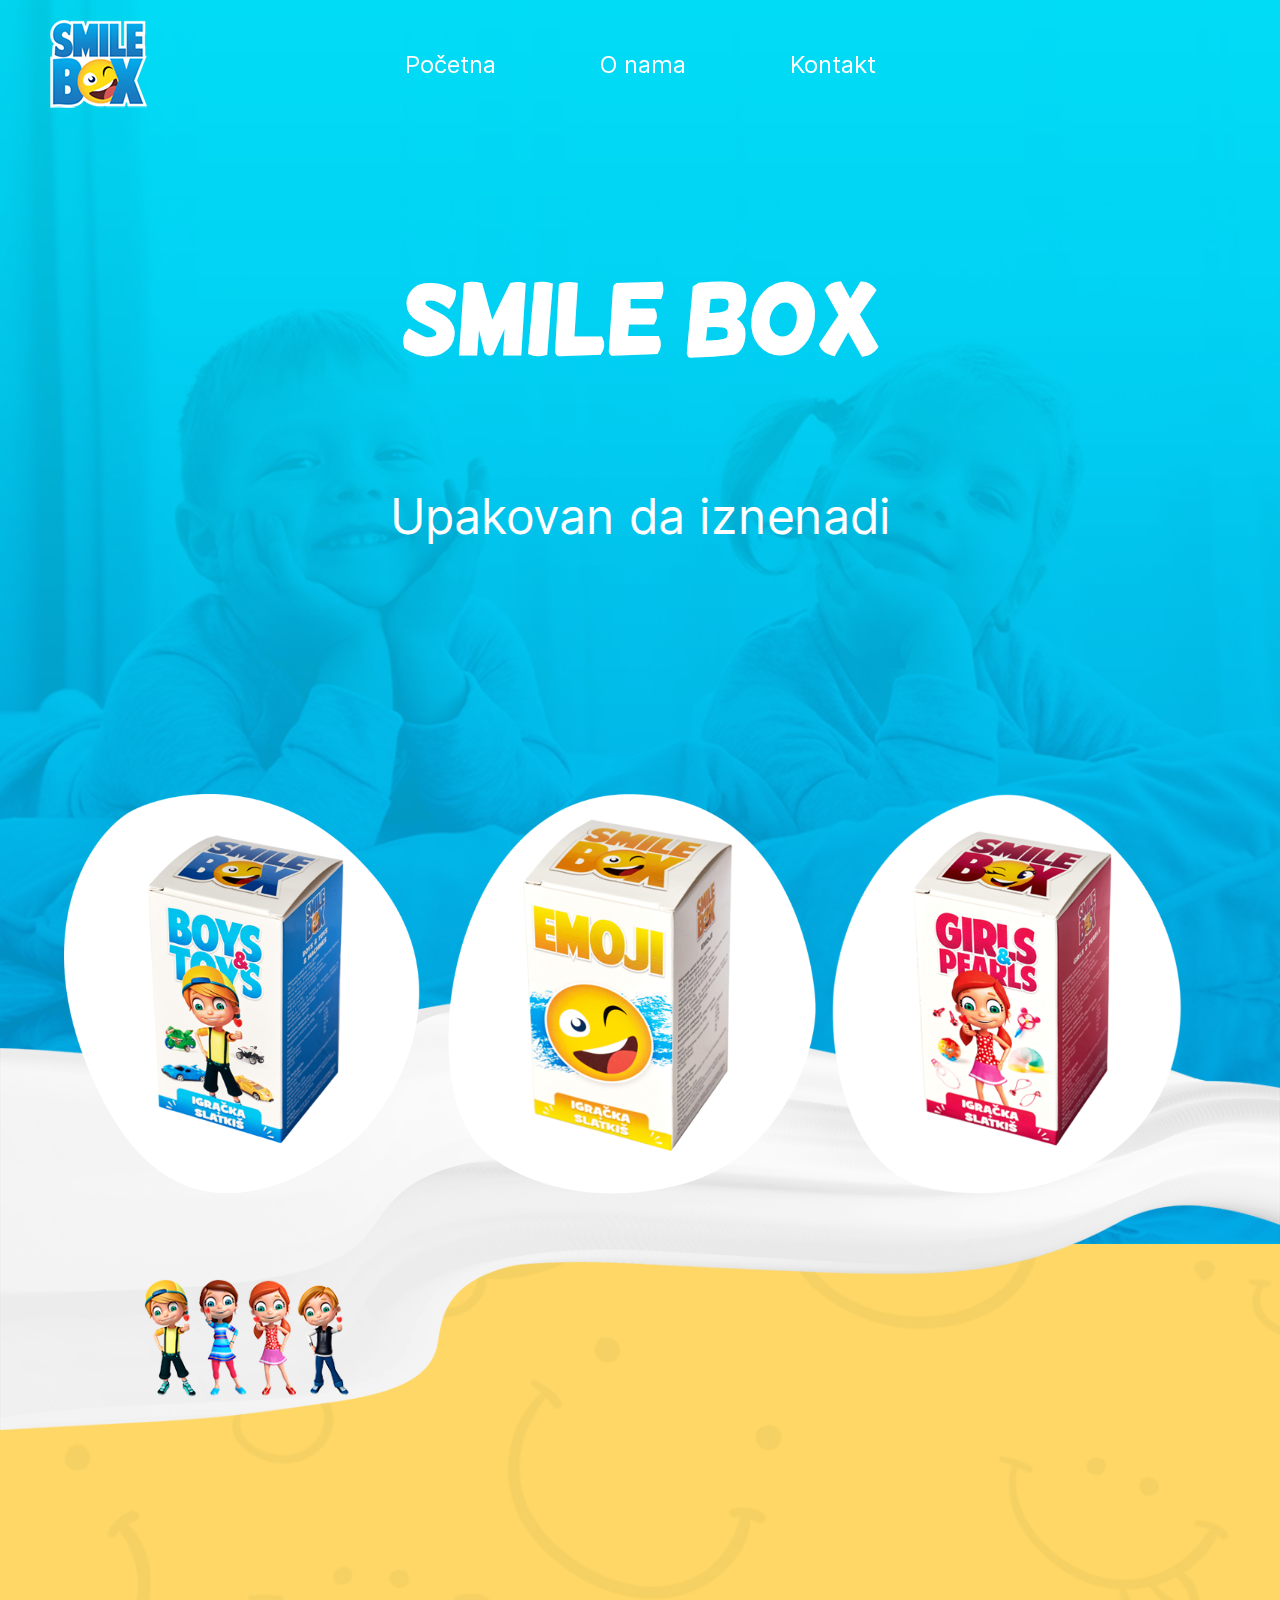
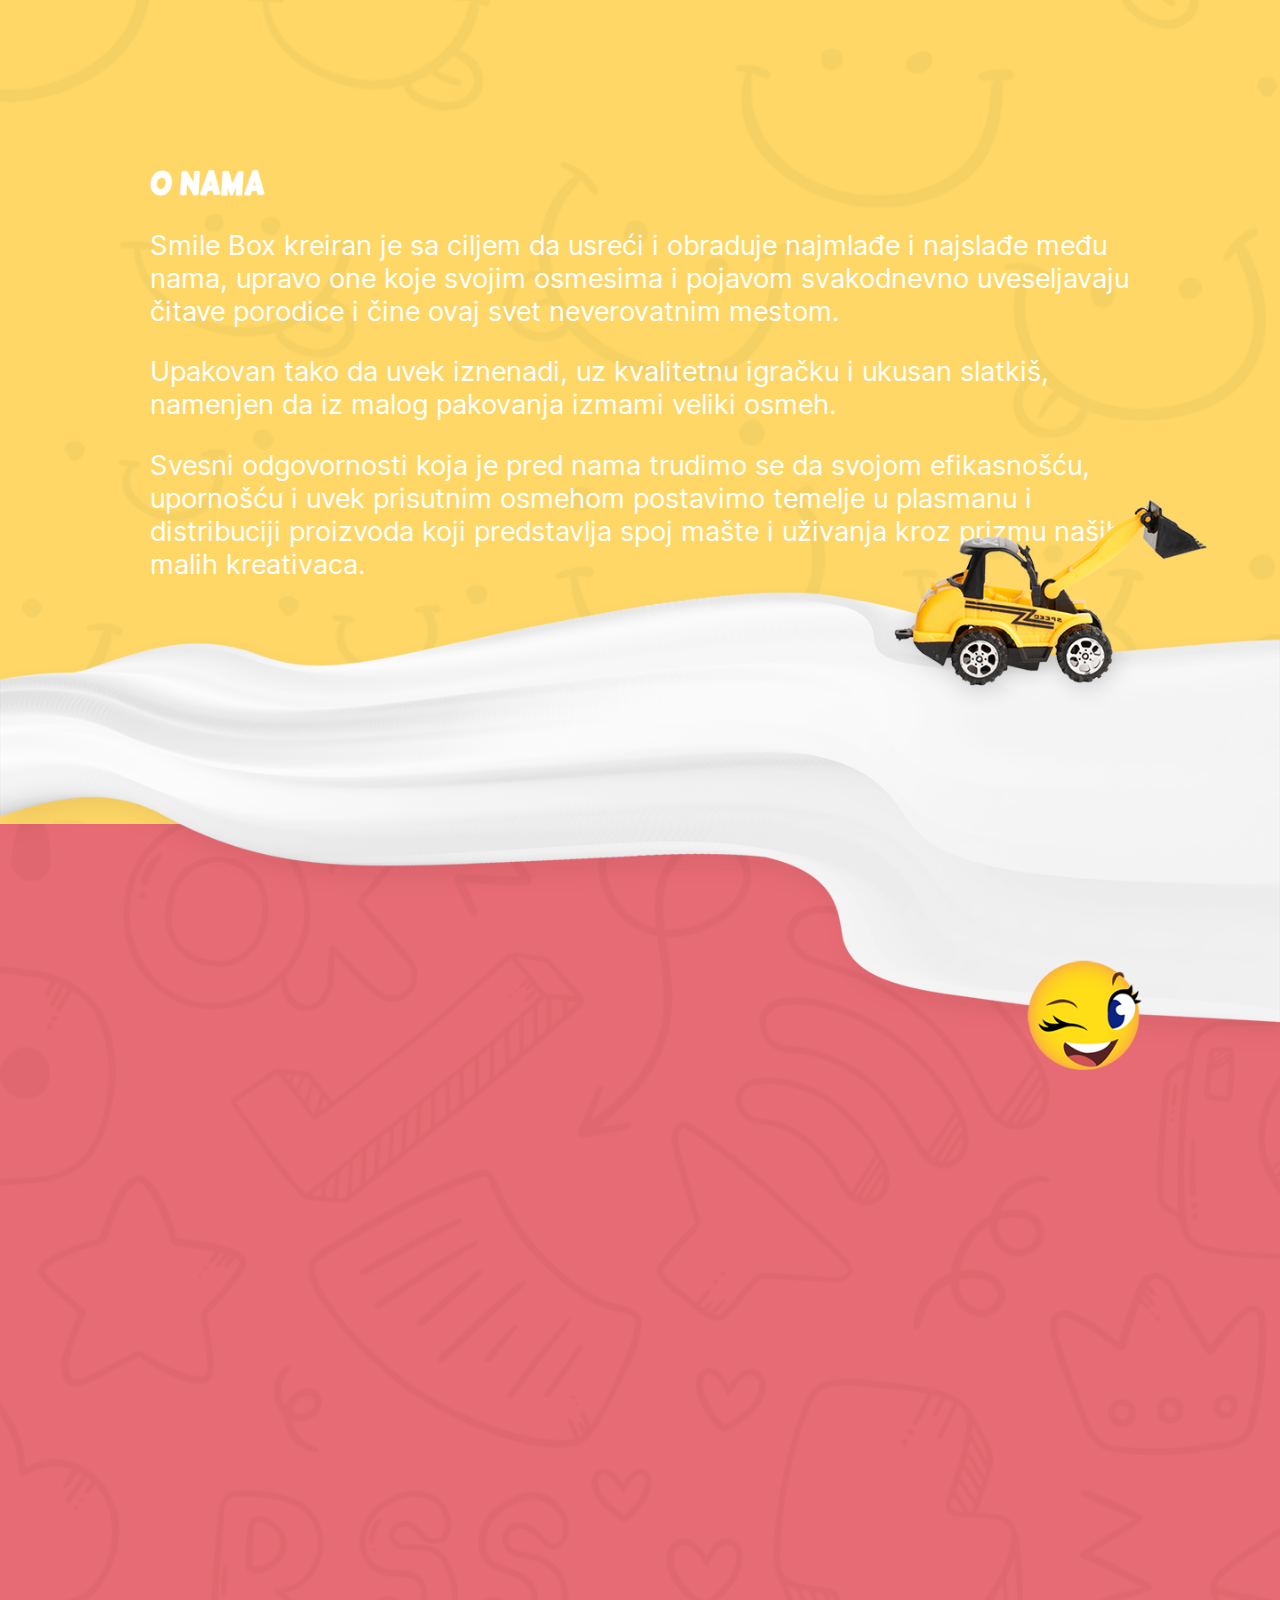
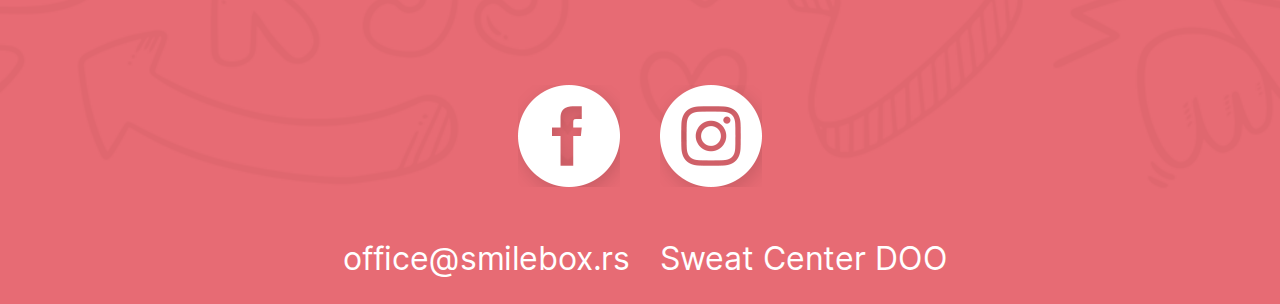
<file: index.html>
<!DOCTYPE html>
<html lang="en" dir="ltr">
  <head>
    <meta charset="utf-8">
    <title>Smile Box</title>
    <link rel="stylesheet" href="css/main.css">
    <link rel="stylesheet" href="css/small-desktop-main.css">
    <link rel="stylesheet" href="css/tablet-main.css">
    <link rel="stylesheet" href="css/phone-main.css">
    <script src="https://ajax.googleapis.com/ajax/libs/jquery/3.4.1/jquery.min.js"></script>
    <link rel="stylesheet" href="https://cdnjs.cloudflare.com/ajax/libs/font-awesome/4.7.0/css/font-awesome.min.css">

  </head>
  <body>


    <nav id="navigation">

      <a href="javascript:void(0)" onclick="toggleMenu();">
        <div id="toggle-nav" class="hamburger" onclick="myFunction(this);">
          <div class="bar1"></div>
          <div class="bar2"></div>
          <div class="bar3"></div>
        </div>
      </a>

      <div id="main-nav" class="secondary-font">
        <ul id="menu">

          <a href="http://www.smilebox.rs/index.html"><img class="logo" src="img/logo-smilebox.png"></a>

          <li><a href="http://www.smilebox.rs/index.html">Početna</a></li>
          <li><a href="#secondSection">O nama</a></li>
          <li><a href="#thirdSection">Kontakt</a></li>
        </ul>

      </div>
    </nav>

    <section id="firstSection">
      <div class="firstSection-text">
        <h1 class="main-font">Smile Box</h1>
        <p class="secondary-font">Upakovan da iznenadi</p>
        </div>
        <div class="firstSection-products">
          <div class="first-product"><a href="http://www.smilebox.rs/boys.html"><img src="img/Boys-small-b1h.png" alt="Toys for boys"></a></div>
          <div class="second-product"><a href="http://www.smilebox.rs/emoji.html"><img src="img/Emoji-small-r5j.png" alt="Emoji toys"></a></div>
          <div class="third-product"><a href="http://www.smilebox.rs/girls.html"><img src="img/Girls-small.png" alt="Toys for girls"></a></div>
        </div>

        <img class="middleTop "src="img/slag-gore.png" alt="img">
    </section>
    <section id="secondSection">
      <div class="secondSection-text">
        <h1 class="main-font">O nama</h1>
        <p class="secondary-font">Smile Box kreiran je sa ciljem da usreći i obraduje najmlađe i najslađe među nama, upravo one koje svojim osmesima i pojavom svakodnevno uveseljavaju čitave porodice i čine ovaj svet neverovatnim mestom.</p>
        <p class="secondary-font">Upakovan tako da uvek iznenadi, uz kvalitetnu igračku i ukusan slatkiš, namenjen da iz malog pakovanja izmami veliki osmeh.</p>
        <p class="secondary-font">Svesni odgovornosti koja je pred nama trudimo se da svojom efikasnošću, upornošću i uvek prisutnim osmehom postavimo temelje u plasmanu i distribuciji proizvoda koji predstavlja spoj mašte i uživanja kroz prizmu naših malih kreativaca.</p>
      </div>

        <img class="middleBottom "src="img/slag-dole.png" alt="img">
    </section>

    <section id="thirdSection">

      <div class="socialIcons">
        <ul class="custom-list">
          <li><img src="img/Facebook.png" alt=""></li>
          <li><img src="img/Instagram.png" alt=""></li>
        </ul>
      </div>

      <div class="thirdSection-text secondary-font">
        <ul class="custom-list">
          <li><a href="mailto:office@smilebox.rs">office@smilebox.rs</a></li>
          <li>Sweat Center DOO</li>
        </ul>
      </div>

      <button onclick="topFunction()" id="myBtn" title="Go to top"><i class="fa fa-arrow-circle-up" aria-hidden="true"></i></button>

    </section>

  </body>

 <script type="text/javascript">
  jQuery(function($){
      var $navbarColor = $('#main-nav');
      var $navbar = $('#main-nav a');


      $(window).scroll(function(event) {
      var $current = $(this).scrollTop();
           if( $current > 100 ){
            $navbarColor.addClass('scrolled');
            $navbar.addClass('scrolled-text');

           } else {
                $navbarColor.removeClass('scrolled');
                $navbar.removeClass('scrolled-text');

           }
      });
 });

 </script>

 <script type="text/javascript">

 //Get the button:
 mybutton = document.getElementById("myBtn");

 // When the user scrolls down 20px from the top of the document, show the button
 window.onscroll = function() {scrollFunction()};

 function scrollFunction() {
  if (document.body.scrollTop > 1000 || document.documentElement.scrollTop > 1000) {
    mybutton.style.display = "block";
  } else {
    mybutton.style.display = "none";
  }
 }

 // When the user clicks on the button, scroll to the top of the document
 function topFunction() {
  document.body.scrollTop = 0; // For Safari
  document.documentElement.scrollTop = 0; // For Chrome, Firefox, IE and Opera
 }

 </script>

<script type="text/javascript">
  function myFunction(x) {
    x.classList.toggle("change");
    }
</script>

<script type="text/javascript">
  function toggleMenu() {
    var x = document.getElementById("main-nav");
    if (x.style.display === "block") {
      x.style.display = "none";
    } else {
      x.style.display = "block";
    }
  }
</script>

<script>
  function myFunction(x) {
  x.classList.toggle("change");
  }
</script>


</html>
</file>
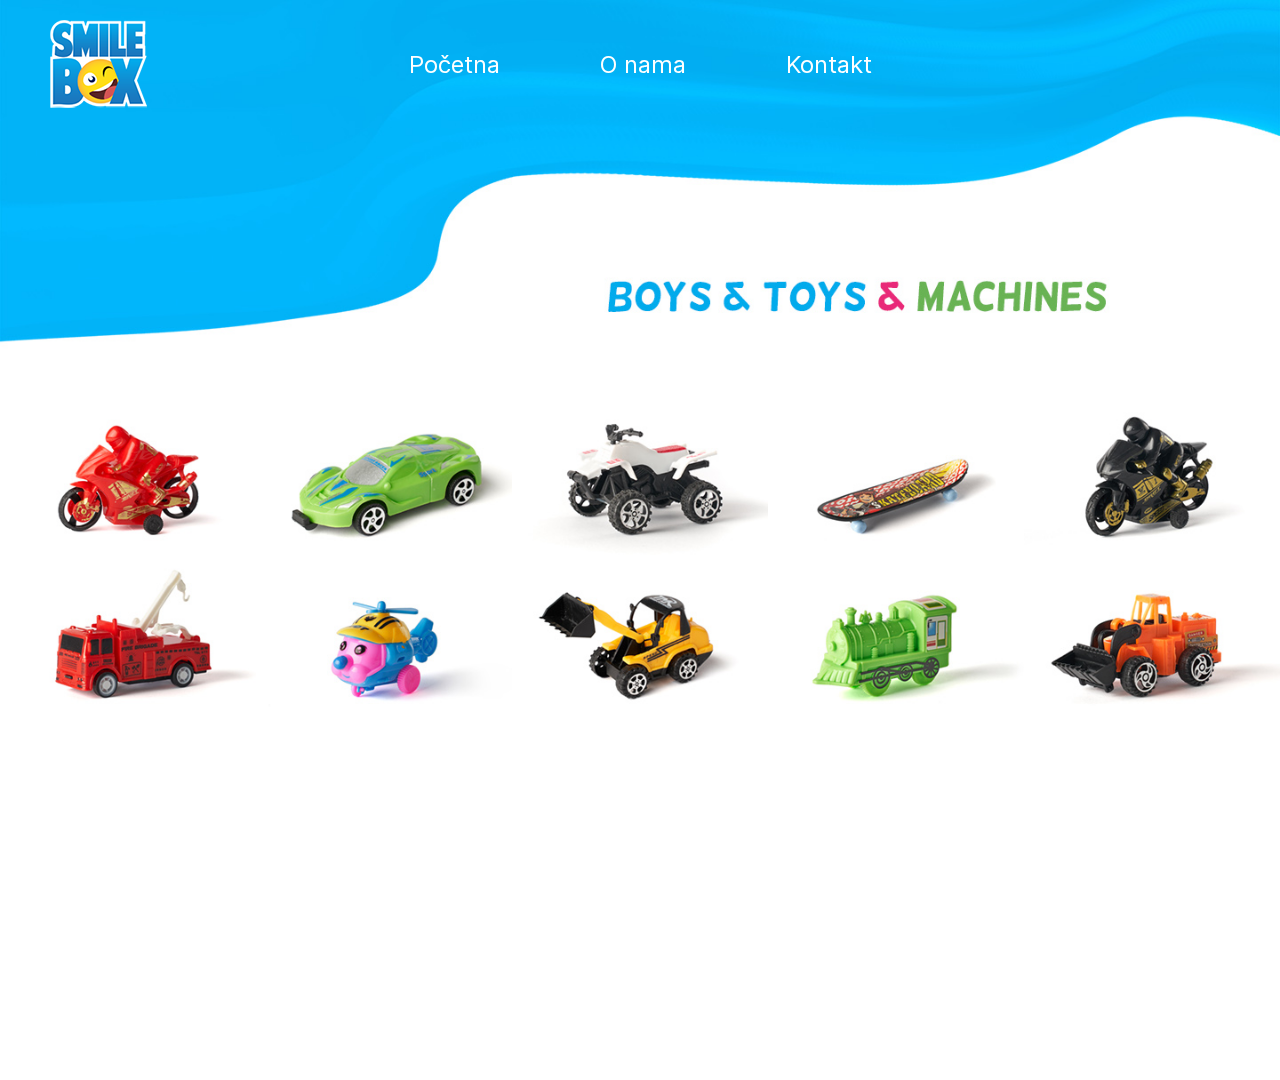
<file: boys.html>
<!DOCTYPE html>
<html lang="en" dir="ltr">
  <head>
    <meta charset="utf-8">
    <title>Smile Box</title>
    <link rel="stylesheet" href="css/boys.css">
    <link rel="stylesheet" href="css/boys-phone.css">
    <link rel="stylesheet" href="css/boys-tablet.css">
    <script src="https://ajax.googleapis.com/ajax/libs/jquery/3.4.1/jquery.min.js"></script>
    <link rel="stylesheet" href="https://cdnjs.cloudflare.com/ajax/libs/font-awesome/4.7.0/css/font-awesome.min.css">

  </head>
  <body>
    <nav id="navigation">

      <a href="javascript:void(0)" onclick="toggleMenu();">
        <div id="toggle-nav" class="hamburger" onclick="myFunction(this);">
          <div class="bar1"></div>
          <div class="bar2"></div>
          <div class="bar3"></div>
        </div>
      </a>

      <div id="main-nav" class="secondary-font">
        <ul id="menu">

          <a href="http://www.smilebox.rs/index.html"><img class="logo" src="img/logo-smilebox.png"></a>

          <li><a href="http://www.smilebox.rs/index.html">Početna</a></li>
          <li><a href="#secondSection">O nama</a></li>
          <li><a href="#thirdSection">Kontakt</a></li>
        </ul>

      </div>
    </nav>

    <section id="firstSection">
        <span class="boys-replaced"><img class="boys-replaced" src="img/boys1.jpg" alt="boys"></span>
        <button onclick="topFunction()" id="myBtn" title="Go to top"><i class="fa fa-arrow-circle-up" aria-hidden="true"></i></button>
    </section>
  </body>

  <script type="text/javascript">
   jQuery(function($){
       var $navbarColor = $('#main-nav');
       var $navbar = $('#main-nav a');


       $(window).scroll(function(event) {
       var $current = $(this).scrollTop();
            if( $current > 100 ){
             $navbarColor.addClass('scrolled');
             $navbar.addClass('scrolled-text');

            } else {
                 $navbarColor.removeClass('scrolled');
                 $navbar.removeClass('scrolled-text');

            }
       });
  });

  </script>

  <script type="text/javascript">

  //Get the button:
  mybutton = document.getElementById("myBtn");

  // When the user scrolls down 20px from the top of the document, show the button
  window.onscroll = function() {scrollFunction()};

  function scrollFunction() {
   if (document.body.scrollTop > 1000 || document.documentElement.scrollTop > 1000) {
     mybutton.style.display = "block";
   } else {
     mybutton.style.display = "none";
   }
  }

  // When the user clicks on the button, scroll to the top of the document
  function topFunction() {
   document.body.scrollTop = 0; // For Safari
   document.documentElement.scrollTop = 0; // For Chrome, Firefox, IE and Opera
  }

  </script>

 <script type="text/javascript">
   function myFunction(x) {
     x.classList.toggle("change");
     }
 </script>

 <script type="text/javascript">
   function toggleMenu() {
     var x = document.getElementById("main-nav");
     if (x.style.display === "block") {
       x.style.display = "none";
     } else {
       x.style.display = "block";
     }
   }
 </script>

 <script>
   function myFunction(x) {
   x.classList.toggle("change");
   }
 </script>

</html>
</file>
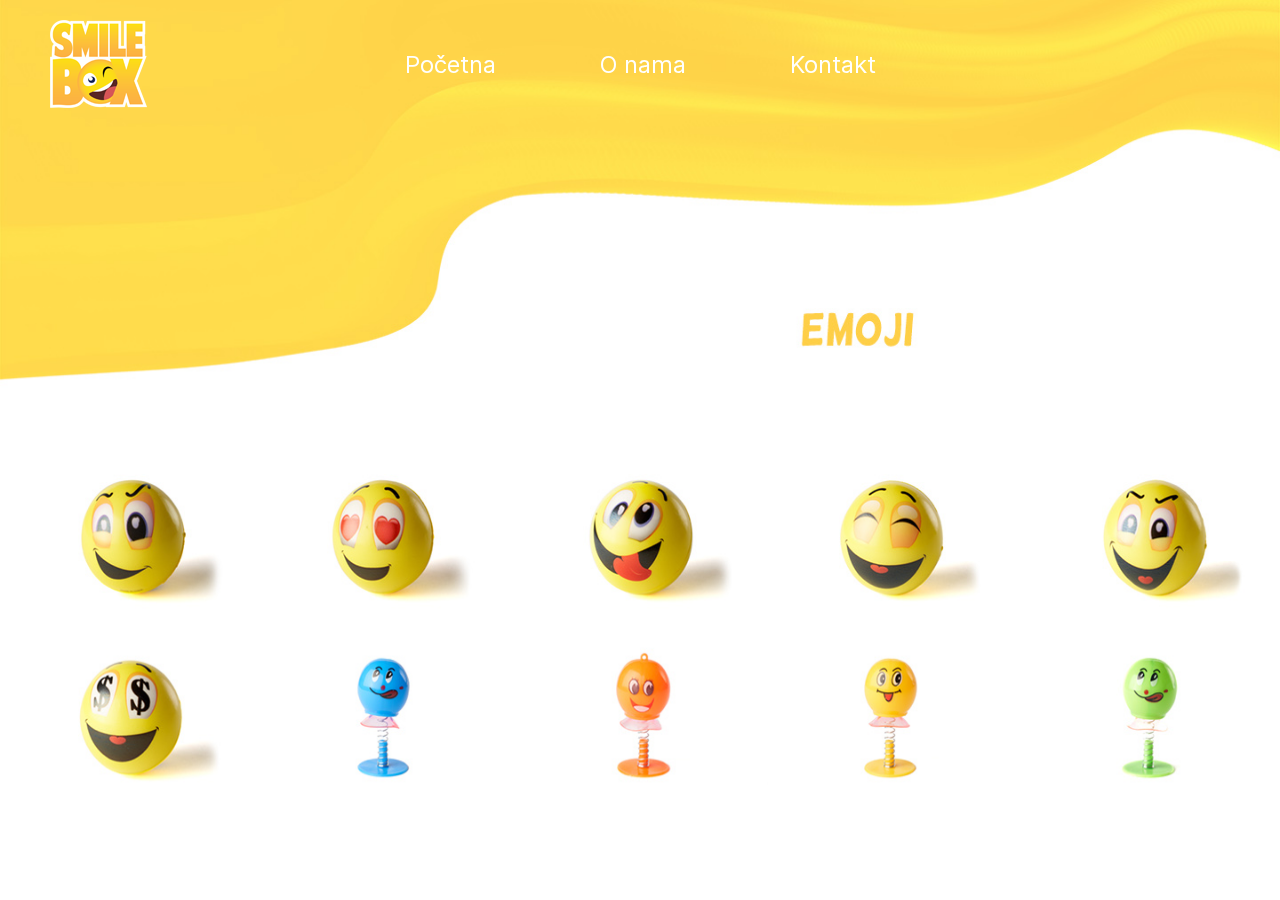
<file: emoji.html>
<!DOCTYPE html>
<html lang="en" dir="ltr">
  <head>
    <meta charset="utf-8">
    <title>Smile Box</title>
    <link rel="stylesheet" href="css/emoji.css">
    <link rel="stylesheet" href="css/emoji-tablet.css">
    <link rel="stylesheet" href="css/emoji-phone.css">
    <script src="https://ajax.googleapis.com/ajax/libs/jquery/3.4.1/jquery.min.js"></script>
    <link rel="stylesheet" href="https://cdnjs.cloudflare.com/ajax/libs/font-awesome/4.7.0/css/font-awesome.min.css">

  </head>
  <body>
    <nav id="navigation">

      <a href="javascript:void(0)" onclick="toggleMenu();">
        <div id="toggle-nav" class="hamburger" onclick="myFunction(this);">
          <div class="bar1"></div>
          <div class="bar2"></div>
          <div class="bar3"></div>
        </div>
      </a>

      <div id="main-nav" class="secondary-font">
        <ul id="menu">

          <a href="http://www.smilebox.rs/index.html"><img class="logo" src="img/logo-zuti.png"></a>

          <li><a href="http://www.smilebox.rs/index.html">Početna</a></li>
          <li><a href="#secondSection">O nama</a></li>
          <li><a href="#thirdSection">Kontakt</a></li>
        </ul>

      </div>
    </nav>

    <section id="firstSection">
        <span class="emoji-replaced"><img src="img/emoji2.jpg" alt="boys"></span>
        <button onclick="topFunction()" id="myBtn" title="Go to top"><i class="fa fa-arrow-circle-up" aria-hidden="true"></i></button>
    </section>
  </body>

  <script type="text/javascript">
   jQuery(function($){
       var $navbarColor = $('#main-nav');
       var $navbar = $('#main-nav a');


       $(window).scroll(function(event) {
       var $current = $(this).scrollTop();
            if( $current > 100 ){
             $navbarColor.addClass('scrolled');
             $navbar.addClass('scrolled-text');

            } else {
                 $navbarColor.removeClass('scrolled');
                 $navbar.removeClass('scrolled-text');

            }
       });
  });

  </script>

  <script type="text/javascript">

  //Get the button:
  mybutton = document.getElementById("myBtn");

  // When the user scrolls down 20px from the top of the document, show the button
  window.onscroll = function() {scrollFunction()};

  function scrollFunction() {
   if (document.body.scrollTop > 1000 || document.documentElement.scrollTop > 1000) {
     mybutton.style.display = "block";
   } else {
     mybutton.style.display = "none";
   }
  }

  // When the user clicks on the button, scroll to the top of the document
  function topFunction() {
   document.body.scrollTop = 0; // For Safari
   document.documentElement.scrollTop = 0; // For Chrome, Firefox, IE and Opera
  }

  </script>

 <script type="text/javascript">
   function myFunction(x) {
     x.classList.toggle("change");
     }
 </script>

 <script type="text/javascript">
   function toggleMenu() {
     var x = document.getElementById("main-nav");
     if (x.style.display === "block") {
       x.style.display = "none";
     } else {
       x.style.display = "block";
     }
   }
 </script>

 <script>
   function myFunction(x) {
   x.classList.toggle("change");
   }
 </script>

</html>
</file>
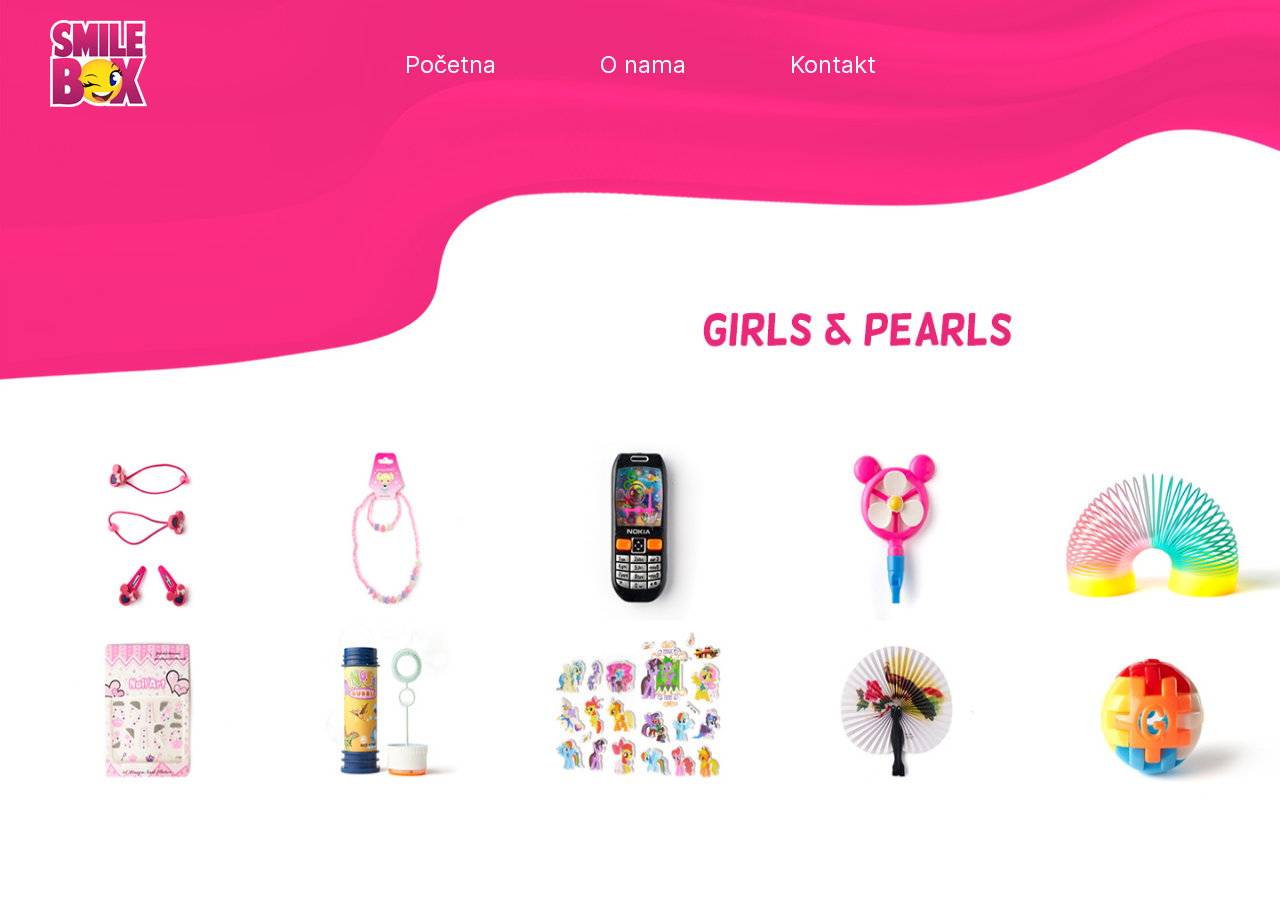
<file: girls.html>
<!DOCTYPE html>
<html lang="en" dir="ltr">
  <head>
    <meta charset="utf-8">
    <title>Smile Box</title>
    <link rel="stylesheet" href="css/girls.css">
    <link rel="stylesheet" href="css/girls-tablet.css">
    <link rel="stylesheet" href="css/girls-phone.css">
    <script src="https://ajax.googleapis.com/ajax/libs/jquery/3.4.1/jquery.min.js"></script>
    <link rel="stylesheet" href="https://cdnjs.cloudflare.com/ajax/libs/font-awesome/4.7.0/css/font-awesome.min.css">

  </head>
  <body>
    <nav id="navigation">

      <a href="javascript:void(0)" onclick="toggleMenu();">
        <div id="toggle-nav" class="hamburger" onclick="myFunction(this);">
          <div class="bar1"></div>
          <div class="bar2"></div>
          <div class="bar3"></div>
        </div>
      </a>

      <div id="main-nav" class="secondary-font">
        <ul id="menu">

          <a href="http://www.smilebox.rs/index.html"><img class="logo" src="img/logo-crveni.png"></a>

          <li><a href="http://www.smilebox.rs/index.html">Početna</a></li>
          <li><a href="#secondSection">O nama</a></li>
          <li><a href="#thirdSection">Kontakt</a></li>
        </ul>

      </div>
    </nav>
    <section id="firstSection">
        <span class="girls-replaced"><img src="img/girls3.jpg" alt="boys"></span>
        <button onclick="topFunction()" id="myBtn" title="Go to top"><i class="fa fa-arrow-circle-up" aria-hidden="true"></i></button>
    </section>
  </body>

  <script type="text/javascript">
   jQuery(function($){
       var $navbarColor = $('#main-nav');
       var $navbar = $('#main-nav a');


       $(window).scroll(function(event) {
       var $current = $(this).scrollTop();
            if( $current > 100 ){
             $navbarColor.addClass('scrolled');
             $navbar.addClass('scrolled-text');

            } else {
                 $navbarColor.removeClass('scrolled');
                 $navbar.removeClass('scrolled-text');

            }
       });
  });

  </script>

  <script type="text/javascript">

  //Get the button:
  mybutton = document.getElementById("myBtn");

  // When the user scrolls down 20px from the top of the document, show the button
  window.onscroll = function() {scrollFunction()};

  function scrollFunction() {
   if (document.body.scrollTop > 1000 || document.documentElement.scrollTop > 1000) {
     mybutton.style.display = "block";
   } else {
     mybutton.style.display = "none";
   }
  }

  // When the user clicks on the button, scroll to the top of the document
  function topFunction() {
   document.body.scrollTop = 0; // For Safari
   document.documentElement.scrollTop = 0; // For Chrome, Firefox, IE and Opera
  }

  </script>

 <script type="text/javascript">
   function myFunction(x) {
     x.classList.toggle("change");
     }
 </script>

 <script type="text/javascript">
   function toggleMenu() {
     var x = document.getElementById("main-nav");
     if (x.style.display === "block") {
       x.style.display = "none";
     } else {
       x.style.display = "block";
     }
   }
 </script>

 <script>
   function myFunction(x) {
   x.classList.toggle("change");
   }
 </script>

</html>
</file>
<file: css/main.css>
/* GENERAL CSS */

@font-face {
  font-family: Helsinki;
  src: url(../fonts/helsinki.ttf);
}

@font-face {
  font-family: Inter;
  src: url(../fonts/Inter-Bold.woff);
  src: url(../fonts/Inter-ExtraLight.woff);
  src: url(../fonts/Inter-Regular.woff);
}

html {
  scroll-behavior: smooth;
}

body {
  width: 100%;
  margin: 0px;
}

.main-font {
  font-family: Helsinki, sans-serif;
  color: white;
}

.secondary-font {
  font-family: Inter, sans-serif;
  color: white;
}

.custom-list {
  list-style-type: none;
  list-style-position: inside;
  padding-left: 0px;
}

#myBtn {
  display: none;
  position: fixed;
  z-index: 111111;
  bottom: 20px;
  right: 30px;
  border: none;
  outline: none;
  color: white;
  cursor: pointer;
  background-color: rgba(0,0,0,0);
  font-size: 3rem;
}

#main-nav {
  width:100%;
  position: fixed;
  overflow: hidden;
  z-index: 10000;
  display: flex;
  flex-direction: row;
  margin: 0px auto;
  transition: 300ms ease;
}

#main-nav ul {
  margin: 0px auto;
  padding: 25px 0px;
  display: flex;
  flex-direction: row;
  list-style-type: none;
  list-style-position: inside;
  padding-left: 0px;
}

#main-nav ul li {
  font-size: 1.5rem;
  margin: 10px 5px;
  padding: 15px 20px;
  color: white;
}

#main-nav ul li a {
  font-size: 1.5rem;
  margin: 10px 5px;
  padding: 15px 20px;
  color: white;
  text-decoration: none;
  border: 2px solid rgba(0, 0, 0, 0);
}

#main-nav ul li a:hover {
  font-size: 1.5rem;
  margin: 10px 5px;
  padding: 15px 20px;
  color: white;
  border: 2px solid white;
  border-radius: 25px;
}

#main-nav ul li a:active {
  font-size: 1.5rem;
  margin: 10px 5px;
  padding: 15px 20px;
  color: white;
  border: 2px solid white;
  border-radius: 25px;
}

.logo {
  position: fixed;
  z-index: 111111;
  top: 20px;
  left: 50px;
  cursor: pointer;
}

.scrolled {
  background-color: #fff;
  transition: 300ms ease;
  box-shadow: 0 3px 20px -3px black;
}

.scrolled-text {
  color: #02b3f7 !important;
}

/* DESKTOP CSS */


#firstSection {
  padding-top: 100px;
  background-image: url(../img/BG1bs.png);
  background-repeat: no-repeat;
  background-size: cover;
  max-width: 100%;
  min-height: 1080px;
  background-position: center;
  margin: 0px auto;
  }

.firstSection-text {
  font-size: 3rem;
  margin: 0px auto;
  width: 90%;
  display: flex;
  flex-direction: column;
  justify-content: center;
  align-items: center;
}

.firstSection-text h1 {
  padding-top: 100px;
}

.firstSection-text p {
  padding-bottom: 150px;
}

.firstSection-products {
  margin: 0px auto;
  width: 90%;
  display: flex;
  flex-direction: row;
  height: 500px;
  align-items: center;
  justify-content: center;
  position: relative;
  z-index: 9999;
}

.firstSection-products a {
  cursor: pointer;
}

.first-product {
  background-image: url(../img/1-boys-Gki.png);
  background-size: contain;
  height: 400px;
  width: 400px;
  background-repeat: no-repeat;
}

.first-product img {
  display: block;
  margin: 0px auto;
  align-items: center;
  height: 350px;
  background-repeat: no-repeat;
  background-size: contain;
  padding: 15px 20px 0px 0px;
}

.second-product {
  background-image: url(../img/2-emoji-oQP.png);
  background-size: contain;
  height: 400px;
  width: 400px;
  background-repeat: no-repeat;
}

.second-product img {
  display: block;
  margin: 0px auto;
  align-items: center;
  height: 350px;
  background-repeat: no-repeat;
  background-size: contain;
  padding: 15px 20px 0px 0px;
}

.third-product {
  background-image: url(../img/3-girls-4bk.png);
  background-size: contain;
  height: 400px;
  width: 400px;
  background-repeat: no-repeat;
}

.third-product img {
  display: block;
  margin: 0px auto;
  align-items: center;
  height: 350px;
  background-repeat: no-repeat;
  background-size: contain;
  padding: 15px 20px 0px 0px;
}

.creamy-image {
  background-image: url(../img/slag-gore.png);
  height: 500px;
  width: 100%;
  background-repeat: no-repeat;
  background-size: cover;
}

#firstSection .middleTop {
  width: 100%;
  z-index: 1000;
  position: absolute;
  top: 1000px;
}

#secondSection {
  padding-top: 100px;
  background-image: url(../img/BG2bs1.png);
  background-repeat: no-repeat;
  background-size: cover;
  max-width: 100%;
  min-height: 1080px;
  background-position: center;
  margin: 0px auto;
}

.secondSection-text {
  padding-top: 400px;
  padding-left: 150px;
  padding-right: 150px;
}

.secondSection-text h1 {
  font-size: 2rem;
}

.secondSection-text {
  font-size: 1.7rem;
}

#secondSection .middleBottom {
    width: 100%;
    z-index: 1000;
    position: absolute;
    top: 2100px;
}

#thirdSection {
  display: flex;
  flex-direction: column;
  justify-content: flex-end;
  background-image: url(../img/BG3bs.png);
  background-repeat: no-repeat;
  background-size: cover;
  max-width: 100%;
  min-height: 1080px;
  background-position: center;
  margin: 0px auto;
}

.socialIcons ul {
  display: flex;
  flex-direction: row;
  align-items: flex-end;
  justify-content: center;
}

.socialIcons ul li {
  display: flex;
  flex-direction: row;
  align-items: flex-end;
  justify-content: center;
  padding: 20px;
}

.thirdSection-text {
  display: flex;
  flex-direction: row;
  justify-content: center;
}

.thirdSection-text ul {
  display: flex;
  flex-direction: row;
  align-items: flex-end;
  justify-content: center;
}
.thirdSection-text ul li {
  padding: 0px 10px 10px;
  color: white;
  font-size: 2rem;
}

.thirdSection-text ul li a {
  padding: 0px 10px 10px;
  color: white;
  font-size: 2rem;
  text-decoration: none;

}
</file>
<file: css/small-desktop-main.css>
/* GENERAL CSS */

@media screen and (min-width: 1025px) and (max-width: 1199px) {

  @font-face {
    font-family: Helsinki;
    src: url(../fonts/helsinki.ttf);
  }

  @font-face {
    font-family: Inter;
    src: url(../fonts/Inter-Bold.woff);
    src: url(../fonts/Inter-ExtraLight.woff);
    src: url(../fonts/Inter-Regular.woff);
  }

  html {
    scroll-behavior: smooth;
  }

  body {
    width: 100%;
    margin: 0px;
  }

  .main-font {
    font-family: Helsinki, sans-serif;
    color: white;
  }

  .secondary-font {
    font-family: Inter, sans-serif;
    color: white;
  }

  .custom-list {
    list-style-type: none;
    list-style-position: inside;
    padding-left: 0px;
  }

  #myBtn {
    display: none;
    position: fixed;
    z-index: 111111;
    bottom: 20px;
    right: 30px;
    border: none;
    outline: none;
    color: white;
    cursor: pointer;
    background-color: rgba(0,0,0,0);
    font-size: 3rem;
  }

  #main-nav {
    width:100%;
    position: fixed;
    overflow: hidden;
    z-index: 10000;
    display: flex;
    flex-direction: row;
    margin: 0px auto;
    transition: 300ms ease;
  }

  #main-nav ul {
    margin: 0px auto;
    padding: 25px 0px;
    display: flex;
    flex-direction: row;
    list-style-type: none;
    list-style-position: inside;
    padding-left: 0px;
  }

  #main-nav ul li {
    font-size: 1.5rem;
    margin: 10px 5px;
    padding: 15px 20px;
    color: white;
  }

  #main-nav ul li a {
    font-size: 1.5rem;
    margin: 10px 5px;
    padding: 15px 20px;
    color: white;
    text-decoration: none;
    border: 2px solid rgba(0, 0, 0, 0);
  }

  #main-nav ul li a:hover {
    font-size: 1.5rem;
    margin: 10px 5px;
    padding: 15px 20px;
    color: white;
    border: 2px solid white;
    border-radius: 25px;
  }

  #main-nav ul li a:active {
    font-size: 1.5rem;
    margin: 10px 5px;
    padding: 15px 20px;
    color: white;
    border: 2px solid white;
    border-radius: 25px;
  }

  .logo {
    position: fixed;
    z-index: 111111;
    top: 20px;
    left: 50px;
    cursor: pointer;
  }

  .scrolled {
    background-color: #ffffff;
    transition: 300ms ease;
    box-shadow: 0 3px 20px -3px black;
  }

  .scrolled-text {
    color: #02b3f7 !important;
  }

  /* DESKTOP CSS */


  #firstSection {
    padding-top: 100px;
    background-image: url(../img/BG1bs.png);
    background-repeat: no-repeat;
    background-size: cover;
    max-width: 100%;
    min-height: 950px;
    background-position: center;
    margin: 0px auto;
    }

  .firstSection-text {
    font-size: 3rem;
    margin: 0px auto;
    width: 90%;
    display: flex;
    flex-direction: column;
    justify-content: center;
    align-items: center;
  }

  .firstSection-text h1 {
    padding-top: 100px;
  }

  .firstSection-text p {
    padding-bottom: 150px;
  }

  .firstSection-products {
    padding-top: 50px;
    margin: 0px auto;
    width: 90%;
    display: flex;
    flex-direction: row;
    height: 500px;
    align-items: center;
    justify-content: center;
    position: relative;
    z-index: 9999;
  }

  .firstSection-products a {
    cursor: pointer;
  }

  .first-product {
    background-image: url(../img/1-boys-Gki.png);
    background-size: contain;
    height: 350px;
    width: 350px;
    background-repeat: no-repeat;
  }

  .first-product img {
    display: block;
    margin: 0px auto;
    align-items: center;
    height: 350px;
    background-repeat: no-repeat;
    background-size: contain;
    padding: 5px 30px 0px 0px;
  }

  .second-product {
    background-image: url(../img/2-emoji-oQP.png);
    background-size: contain;
    height: 350px;
    width: 350px;
    background-repeat: no-repeat;
  }

  .second-product img {
    display: block;
    margin: 0px auto;
    align-items: center;
    height: 350px;
    background-repeat: no-repeat;
    background-size: contain;
    padding: 5px 30px 0px 0px;
  }

  .third-product {
    background-image: url(../img/3-girls-4bk.png);
    background-size: contain;
    height: 350px;
    width: 350px;
    background-repeat: no-repeat;
  }

  .third-product img {
    display: block;
    margin: 0px auto;
    align-items: center;
    height: 350px;
    background-repeat: no-repeat;
    background-size: contain;
    padding: 5px 30px 0px 0px;
  }

  #firstSection .middleTop {
    width: 100%;
    z-index: 1000;
    position: absolute;
    top: 1150px;
  }

  #secondSection {
    padding-top: 100px;
    background-image: url(../img/BG2bs1.png);
    background-repeat: no-repeat;
    background-size: cover;
    max-width: 100%;
    min-height: 950px;
    background-position: center;
    margin: 0px auto;
  }

  .secondSection-text {
    padding-top: 200px;
    padding-left: 150px;
    padding-right: 150px;
  }

  .secondSection-text h1 {
    font-size: 2rem;
  }

  .secondSection-text {
    font-size: 1.7rem;
  }

  #secondSection .middleBottom {
      width: 100%;
      z-index: 1000;
      position: absolute;
      top: 2100px;
  }

  #thirdSection {
    display: flex;
    flex-direction: column;
    justify-content: flex-end;
    background-image: url(../img/BG3bs.png);
    background-repeat: no-repeat;
    background-size: cover;
    max-width: 100%;
    min-height: 950px;
    background-position: center;
    margin: 0px auto;
  }

  .socialIcons ul {
    display: flex;
    flex-direction: row;
    align-items: flex-end;
    justify-content: center;
  }

  .socialIcons ul li {
    display: flex;
    flex-direction: row;
    align-items: flex-end;
    justify-content: center;
    padding: 20px;
  }

  .thirdSection-text {
    display: flex;
    flex-direction: row;
    justify-content: center;
  }

  .thirdSection-text ul {
    display: flex;
    flex-direction: row;
    align-items: flex-end;
    justify-content: center;
  }
  .thirdSection-text ul li {
    padding: 0px 10px 10px;
    color: white;
    font-size: 2rem;
  }

  .thirdSection-text ul li a {
    padding: 0px 10px 10px;
    color: white;
    font-size: 2rem;
    text-decoration: none;

  }

}
</file>
<file: css/tablet-main.css>
/* GENERAL CSS */

@media screen and (min-width: 769px) and (max-width: 1024px) {

  @font-face {
    font-family: Helsinki;
    src: url(../fonts/helsinki.ttf);
  }

  @font-face {
    font-family: Inter;
    src: url(../fonts/Inter-Bold.woff);
    src: url(../fonts/Inter-ExtraLight.woff);
    src: url(../fonts/Inter-Regular.woff);
  }

  html {
    scroll-behavior: smooth;
  }

  body {
    width: 100%;
    margin: 0px;
  }

  .main-font {
    font-family: Helsinki, sans-serif;
    color: white;
  }

  .secondary-font {
    font-family: Inter, sans-serif;
    color: white;
  }

  .custom-list {
    list-style-type: none;
    list-style-position: inside;
    padding-left: 0px;
  }

  #myBtn {
    display: none;
    position: fixed;
    z-index: 111111;
    bottom: 20px;
    right: 30px;
    border: none;
    outline: none;
    color: white;
    cursor: pointer;
    background-color: rgba(0,0,0,0);
    font-size: 3rem;
  }

  #main-nav {
    font-size: 1.3rem;
    width:100%;
    height: 100px;
    position: fixed;
    overflow: hidden;
    z-index: 10000;
    display: flex;
    flex-direction: row;
    margin: 0px auto;
    transition: 300ms ease;
    justify-content: center;
    align-items: center;
  }

  #main-nav ul {
    margin: 0px auto;
    padding: 25px 0px;
    display: flex;
    flex-direction: row;
    list-style-type: none;
    list-style-position: inside;
    padding-left: 0px;
  }

  #main-nav ul li {
    margin: 10px 5px;
    padding: 15px 20px;
    color: white;
  }

  #main-nav ul li a {

    margin: 10px 5px;
    padding: 15px 20px;
    color: white;
    text-decoration: none;
    border: 2px solid rgba(0, 0, 0, 0);
  }

  #main-nav ul li a:hover {

    margin: 10px 5px;
    padding: 15px 20px;
    color: white;
    border: 2px solid white;
    border-radius: 25px;
  }

  #main-nav ul li a:active {

    margin: 10px 5px;
    padding: 15px 20px;
    color: white;
    border: 2px solid white;
    border-radius: 25px;
  }

  .logo {
    position: fixed;
    z-index: 111111;
    top: 15px;
    left: 25px;
    width: 75px;
    cursor: pointer;
  }

  .scrolled {
    background-color: #ffffff;
    transition: 300ms ease;
    box-shadow: 0 3px 20px -3px black;
  }

  .scrolled-text {
    color: #02b3f7 !important;
  }

  /* DESKTOP CSS */


  #firstSection {
    padding-top: 50px;
    background-image: url(../img/BG1bs.png);
    background-repeat: no-repeat;
    background-size: cover;
    max-width: 100%;
    background-position: center;
    margin: 0px auto;
    height: 850px;
    }

  .firstSection-text {
    font-size: 2.5rem;
    margin: 0px auto;
    width: 90%;
    display: flex;
    flex-direction: column;
    justify-content: center;
    align-items: center;
  }

  .firstSection-text h1 {
    padding-top: 100px;
  }

  .firstSection-text p {
    padding-bottom: 100px;
  }

  .firstSection-products {
    margin: 0px auto;
    width: 90%;
    display: flex;
    flex-direction: row;
    align-items: center;
    justify-content: center;
    position: relative;
    z-index: 9999;
  }

  .firstSection-products a {
    cursor: pointer;
  }

  .first-product {
    background-image: url(../img/1-boys-Gki.png);
    background-size: contain;
    height: 250px;
    width: 250px;
    background-repeat: no-repeat;
  }

  .first-product img {
    display: block;
    margin: 0px auto;
    align-items: center;
    height: 250px;
    background-repeat: no-repeat;
    background-size: contain;
    padding: 5px 25px 0px 0px;
  }

  .second-product {
    background-image: url(../img/2-emoji-oQP.png);
    background-size: contain;
    height: 250px;
    width: 250px;
    background-repeat: no-repeat;
  }

  .second-product img {
    display: block;
    margin: 0px auto;
    align-items: center;
    height: 250px;
    background-repeat: no-repeat;
    background-size: contain;
    padding: 5px 25px 0px 0px;
  }

  .third-product {
    background-image: url(../img/3-girls-4bk.png);
    background-size: contain;
    height: 250px;
    width: 250px;
    background-repeat: no-repeat;
  }

  .third-product img {
    display: block;
    margin: 0px auto;
    align-items: center;
    height: 250px;
    background-repeat: no-repeat;
    background-size: contain;
    padding: 5px 25px 0px 0px;
  }

  #firstSection .middleTop {
    width: 100%;
    z-index: 1000;
    position: absolute;
    top: 750px;
  }

  #secondSection {
    background-image: url(../tablet-img/tablet2.png);
    background-repeat: no-repeat;
    background-size: cover;
    height: 900px;
    max-width: 100%;
    background-position: center;
    margin: 0px auto;
  }

  .secondSection-text {
    padding: 250px 100px 200px;
  }

  .secondSection-text h1 {
    font-size: 2rem;
  }

  .secondSection-text {
    font-size: 1.7rem;
  }

  #secondSection .middleBottom {
      width: 100%;
      z-index: 1000;
      position: absolute;
      top: 1650px;
  }

  #thirdSection {
    display: flex;
    flex-direction: column;
    justify-content: flex-end;
    background-image: url(../img/BG3bs.png);
    background-repeat: no-repeat;
    background-size: cover;
    max-width: 100%;
    height: 900px;
    background-position: center;
    margin: 0px auto;
  }

  .socialIcons ul {
    display: flex;
    flex-direction: row;
    align-items: flex-end;
    justify-content: center;
  }

  .socialIcons ul li {
    display: flex;
    flex-direction: row;
    align-items: flex-end;
    justify-content: center;
    padding: 20px;
  }

  .thirdSection-text {
    display: flex;
    flex-direction: row;
    justify-content: center;
  }

  .thirdSection-text ul {
    display: flex;
    flex-direction: row;
    align-items: flex-end;
    justify-content: center;
  }
  .thirdSection-text ul li {
    padding: 0px 10px 10px;
    color: white;
    font-size: 2rem;
  }

  .thirdSection-text ul li a {
    padding: 0px 10px 10px;
    color: white;
    font-size: 2rem;
    text-decoration: none;

  }

}
</file>
<file: css/phone-main.css>
/* GENERAL CSS */

@media screen and (max-width: 768px) {

  @font-face {
    font-family: Helsinki;
    src: url(../fonts/helsinki.ttf);
  }

  @font-face {
    font-family: Inter;
    src: url(../fonts/Inter-Bold.woff);
    src: url(../fonts/Inter-ExtraLight.woff);
    src: url(../fonts/Inter-Regular.woff);
  }

  html {
    scroll-behavior: smooth;
  }

  body {
    width: 100%;
    margin: 0px;
  }

  .main-font {
    font-family: Helsinki, sans-serif;
    color: white;
  }

  .secondary-font {
    font-family: Inter, sans-serif;
    color: white;
  }

  .custom-list {
    list-style-type: none;
    list-style-position: inside;
    padding-left: 0px;
  }

  #myBtn {
    display: none;
    position: fixed;
    z-index: 111111;
    bottom: 50px;
    right: 20px;
    border: none;
    outline: none;
    color: white;
    cursor: pointer;
    background-color: rgba(0,0,0,0);
    font-size: 3rem;
  }

  .hamburger {
    position: fixed;
    z-index: 9999999;
    top: 10px;
    right: 10px;
  }

  .hamburger-text {
    color: #02b3f7 !important;
  }

  .bar1, .bar2, .bar3 {
    width: 35px;
    height: 5px;
    background-color: #ffffff;
    margin: 6px 0;
    transition: 0.4s;

  }

  .change .bar1 {
    -webkit-transform: rotate(-45deg) translate(-9px, 6px) ;
    transform: rotate(-45deg) translate(-9px, 6px) ;
  }

  .change .bar2 {
    opacity: 0;
  }

  .change .bar3 {
    -webkit-transform: rotate(45deg) translate(-8px, -8px) ;
    transform: rotate(45deg) translate(-8px, -8px) ;
}

  #main-nav {
    width: 100%;
    height: 75px;
    background: #ffffff;
    display: none;
    position: fixed;
    z-index: 999999;
    transition: 300ms ease;
    align-items: center;
    justify-content: center;
  }


  #main-nav ul {
    width: 100%;
    height: 100%;
    margin: 0px auto;
    margin: 0px;
    display: flex;
    flex-direction: row;
    list-style-type: none;
    padding-left: 0px;
    list-style-position: inside;
    justify-content: center;
    align-items: center;
  }

  #main-nav ul li {
    margin: 0px auto;
    padding: 15px;
    margin: 0px;
    align-items: center;
  }

  #main-nav ul li a {
    text-decoration: none;
    color: #02b3f7;
  }


  .logo {
    display: none;
}

  .scrolled {
    background-color: #ffffff;
    transition: 300ms ease;
    box-shadow: 0 3px 20px -3px black;
}

  .scrolled-text {
    color: #02b3f7 !important;
  }


  /* DESKTOP CSS */


  #firstSection {
    background-image: url(../mobile-img/Screen1.png);
    background-repeat: no-repeat;
    background-size: cover;
    width: 100;
    background-position: center;
    margin: 0px auto;
    }

  .firstSection-text {
    font-size: 2.5rem;
    margin: 0px auto;
    width: 90%;
    display: flex;
    flex-direction: column;
    justify-content: center;
    align-items: center;
  }

  .firstSection-text h1 {
    padding-top: 100px;
  }

  .firstSection-text p {
    padding: 0px 0px 100px 0px;
  }

  .firstSection-products {
    margin: 0px auto;
    width: 90%;
    display: flex;
    flex-direction: column;

    align-items: center;
    justify-content: center;
    position: relative;
    z-index: 9999;
  }

  .firstSection-products a {
    cursor: pointer;
  }

  .first-product {
    background-image: url(../img/1-boys-Gki.png);
    background-size: contain;
    height: 260px;
    width: 260px;
    background-repeat: no-repeat;
    margin: 20px 0px;
  }

  .first-product img {
    display: block;
    margin: 0px auto;
    align-items: center;
    height: 250px;
    background-repeat: no-repeat;
    background-size: contain;
    padding-right: 25px;
  }

  .second-product {
    background-image: url(../img/2-emoji-oQP.png);
    background-size: contain;
    height: 260px;
    width: 260px;
    background-repeat: no-repeat;
    margin: 20px 0px;
  }

  .second-product img {
    display: block;
    margin: 0px auto;
    align-items: center;
    height: 250px;
    background-repeat: no-repeat;
    background-size: contain;
    padding-right: 25px;
  }

  .third-product {
    background-image: url(../img/3-girls-4bk.png);
    background-size: contain;
    height: 260px;
    width: 260px;
    background-repeat: no-repeat;
    margin: 20px 0px 40px 0px;
  }

  .third-product img {
    display: block;
    margin: 0px auto;
    align-items: center;
    height: 250px;
    background-repeat: no-repeat;
    background-size: contain;
    padding-right: 25px;
  }


  #firstSection .middleTop {
    display: none;
  }

  #secondSection {
    background-image: url(../mobile-img/Screen2.png);
    background-repeat: no-repeat;
    background-size: cover;
    width: 100%;
    background-position: center;
    margin: 0px auto;
  }

  .secondSection-text {
    padding: 100px 50px;
  }

  .secondSection-text h1 {
    font-size: 2rem;
  }

  .secondSection-text {
    font-size: 1.7rem;
  }

  #secondSection .middleBottom {
    display: none;
  }

  #thirdSection {
    display: flex;
    flex-direction: column;
    justify-content: flex-end;
    background-image: url(../mobile-img/Screen3.png);
    background-repeat: no-repeat;
    background-size: cover;
    max-width: 100%;
    min-height: 1080px;
    background-position: center;
    margin: 0px auto;
  }

  .socialIcons ul {
    display: flex;
    flex-direction: row;
    align-items: flex-end;
    justify-content: center;
  }

  .socialIcons ul li {
    display: flex;
    flex-direction: row;
    align-items: flex-end;
    justify-content: center;
    padding: 20px;
  }

  .thirdSection-text {
    display: flex;
    flex-direction: row;
    justify-content: center;
  }

  .thirdSection-text ul {
    display: flex;
    flex-direction: row;
    align-items: flex-end;
    justify-content: center;
  }
  .thirdSection-text ul li {
    padding: 0px 10px 10px;
    color: white;
    font-size: 1.5rem;
  }

  .thirdSection-text ul li a {
    padding: 0px 10px 10px;
    color: white;
    font-size: 1.5rem;
    text-decoration: none;

  }

}
</file>
<file: css/boys.css>
/* GENERAL CSS */

@font-face {
  font-family: Helsinki;
  src: url(../fonts/helsinki.ttf);
}

@font-face {
  font-family: Inter;
  src: url(../fonts/Inter-Bold.woff);
  src: url(../fonts/Inter-ExtraLight.woff);
  src: url(../fonts/Inter-Regular.woff);
}

html {
  scroll-behavior: smooth;
}

body {
  width: 100%;
  margin: 0px;
}

.main-font {
  font-family: Helsinki, sans-serif;
  color: white;
}

.secondary-font {
  font-family: Inter, sans-serif;
  color: white;
}

.scrolled {
  background-color: rgba(0,0,0,0.5);
  transition: 300ms ease;
  box-shadow: 0 3px 20px -3px black;
}

.custom-list {
  list-style-type: none;
  list-style-position: inside;
  padding-left: 0px;
}

#myBtn {
  display: none;
  position: fixed;
  z-index: 111111;
  bottom: 20px;
  right: 30px;
  border: none;
  outline: none;
  color: #02b3f7;
  cursor: pointer;
  background-color: rgba(0,0,0,0);
  font-size: 3rem;
}

.emojiColor {
  color: #02b3f7;
}
.girlsColor {
  color: #02b3f7;
}



#main-nav {
  width:100%;
  position: fixed;
  overflow: hidden;
  z-index: 10000;
  display: flex;
  flex-direction: row;
  margin: 0px auto;
  transition: 300ms ease;
}



#main-nav ul {
  margin: 0px auto;
  padding: 25px 0px;
  display: flex;
  flex-direction: row;
  list-style-type: none;
  list-style-position: inside;
  padding-left: 0px;
}

#main-nav ul li {
  font-size: 1.5rem;
  margin: 10px 5px;
  padding: 15px 20px;
  color: white;
}

#main-nav ul li a {
  font-size: 1.5rem;
  margin: 10px 5px;
  padding: 15px 20px;
  color: white;
  text-decoration: none;
}

#main-nav ul li a:hover {
  font-size: 1.5rem;
  margin: 10px 5px;
  padding: 15px 20px;
  color: white;
  border: 2px solid white;
  border-radius: 25px;
}

#main-nav ul li a:active {
  font-size: 1.5rem;
  margin: 10px 5px;
  padding: 15px 20px;
  color: white;
  border: 2px solid white;
  border-radius: 25px;
}

.logo {
  position: fixed;
  z-index: 111111;
  top: 20px;
  left: 50px;
  cursor: pointer;
}


/* DESKTOP CSS */

#firstSection {
  background-repeat: no-repeat;
  background-size: cover;
  max-width: 100%;
  min-height: 1080px;
  background-position: center;
  margin: 0px auto;
  }

  #firstSection img {
    width: 100%;

  }
</file>
<file: css/boys-phone.css>
/* GENERAL CSS */

@media screen and (max-width: 768px) {

  @font-face {
    font-family: Helsinki;
    src: url(../fonts/helsinki.ttf);
  }

  @font-face {
    font-family: Inter;
    src: url(../fonts/Inter-Bold.woff);
    src: url(../fonts/Inter-ExtraLight.woff);
    src: url(../fonts/Inter-Regular.woff);
  }

  html {
    scroll-behavior: smooth;
  }

  body {
    width: 100%;
    margin: 0px;
  }

  .main-font {
    font-family: Helsinki, sans-serif;
    color: white;
  }

  .secondary-font {
    font-family: Inter, sans-serif;
    color: white;
  }

  .custom-list {
    list-style-type: none;
    list-style-position: inside;
    padding-left: 0px;
  }

  #myBtn {
    display: none;
    position: fixed;
    z-index: 111111;
    bottom: 50px;
    right: 20px;
    border: none;
    outline: none;
    color: white;
    cursor: pointer;
    background-color: rgba(0,0,0,0);
    font-size: 3rem;
  }

  .hamburger {
    position: fixed;
    z-index: 9999999;
    top: 10px;
    right: 10px;
  }

  .hamburger-text {
    color: #02b3f7 !important;
  }

  .bar1, .bar2, .bar3 {
    width: 35px;
    height: 5px;
    background-color: #ffffff;
    margin: 6px 0;
    transition: 0.4s;

  }

  .change .bar1 {
    -webkit-transform: rotate(-45deg) translate(-9px, 6px) ;
    transform: rotate(-45deg) translate(-9px, 6px) ;
  }

  .change .bar2 {
    opacity: 0;
  }

  .change .bar3 {
    -webkit-transform: rotate(45deg) translate(-8px, -8px) ;
    transform: rotate(45deg) translate(-8px, -8px) ;
}

  #main-nav {
    width: 100%;
    height: 75px;
    background: #ffffff;
    display: none;
    position: fixed;
    z-index: 999999;
    transition: 300ms ease;
    align-items: center;
    justify-content: center;
  }


  #main-nav ul {
    width: 100%;
    height: 100%;
    margin: 0px auto;
    margin: 0px;
    display: flex;
    flex-direction: row;
    list-style-type: none;
    padding-left: 0px;
    list-style-position: inside;
    justify-content: center;
    align-items: center;
  }

  #main-nav ul li {
    margin: 0px auto;
    padding: 15px;
    margin: 0px;
    align-items: center;
  }

  #main-nav ul li a {
    text-decoration: none;
    color: #02b3f7;
  }


  .logo {
    display: none;
}

  .scrolled {
    background-color: #ffffff;
    transition: 300ms ease;
    box-shadow: 0 3px 20px -3px black;
}

  .scrolled-text {
    color: #02b3f7 !important;
  }

  /* DESKTOP CSS */

  #firstSection {
    width: 100%;
    min-height: 1200px;
    background-position: center;
    margin: 0px auto;
    }

  #firstSection img {
    display: none;
  }

  .boys-replaced {
    display: block;
    background-image: url(../mobile-img/Proizvodi1.png);
    background-repeat: no-repeat;
    background-size: cover;
    min-height: 1200px;
    width: 100%;
  }

}
</file>
<file: css/boys-tablet.css>
@media screen and (min-width: 769px) and (max-width: 1199px) {

/* GENERAL CSS */

  @font-face {
    font-family: Helsinki;
    src: url(../fonts/helsinki.ttf);
  }

  @font-face {
    font-family: Inter;
    src: url(../fonts/Inter-Bold.woff);
    src: url(../fonts/Inter-ExtraLight.woff);
    src: url(../fonts/Inter-Regular.woff);
  }

  html {
    scroll-behavior: smooth;
  }

  body {
    width: 100%;
    margin: 0px;
  }

  .main-font {
    font-family: Helsinki, sans-serif;
    color: white;
  }

  .secondary-font {
    font-family: Inter, sans-serif;
    color: white;
  }

  .custom-list {
    list-style-type: none;
    list-style-position: inside;
    padding-left: 0px;
  }

  #myBtn {
    display: none;
    position: fixed;
    z-index: 111111;
    bottom: 20px;
    right: 30px;
    border: none;
    outline: none;
    color: white;
    cursor: pointer;
    background-color: rgba(0,0,0,0);
    font-size: 3rem;
  }

  #main-nav {
    font-size: 1.3rem;
    width:100%;
    height: 100px;
    position: fixed;
    overflow: hidden;
    z-index: 10000;
    display: flex;
    flex-direction: row;
    margin: 0px auto;
    transition: 300ms ease;
    justify-content: center;
    align-items: center;
  }

  #main-nav ul {
    margin: 0px auto;
    padding: 25px 0px;
    display: flex;
    flex-direction: row;
    list-style-type: none;
    list-style-position: inside;
    padding-left: 0px;
  }

  #main-nav ul li {
    margin: 10px 5px;
    padding: 15px 20px;
    color: white;
  }

  #main-nav ul li a {

    margin: 10px 5px;
    padding: 15px 20px;
    color: white;
    text-decoration: none;
    border: 2px solid rgba(0, 0, 0, 0);
  }

  #main-nav ul li a:hover {

    margin: 10px 5px;
    padding: 15px 20px;
    color: white;
    border: 2px solid white;
    border-radius: 25px;
  }

  #main-nav ul li a:active {

    margin: 10px 5px;
    padding: 15px 20px;
    color: white;
    border: 2px solid white;
    border-radius: 25px;
  }

  .logo {
    position: fixed;
    z-index: 111111;
    top: 15px;
    left: 25px;
    width: 75px;
    cursor: pointer;
  }

  .scrolled {
    background-color: #ffffff;
    transition: 300ms ease;
    box-shadow: 0 3px 20px -3px black;
  }

  .scrolled-text {
    color: #02b3f7 !important;
  }

  /* DESKTOP CSS */


  #firstSection {
    width: 100%;
    background-position: center;
    margin: 0px auto;
    }

  #firstSection img {
    width: 100%;
  }

}
</file>
<file: css/emoji.css>
@media screen and (min-width: 1200px) {

/* GENERAL CSS */

  @font-face {
    font-family: Helsinki;
    src: url(../fonts/helsinki.ttf);
  }

  @font-face {
    font-family: Inter;
    src: url(../fonts/Inter-Bold.woff);
    src: url(../fonts/Inter-ExtraLight.woff);
    src: url(../fonts/Inter-Regular.woff);
  }

  html {
    scroll-behavior: smooth;
  }

  body {
    width: 100%;
    margin: 0px;
  }

  .main-font {
    font-family: Helsinki, sans-serif;
    color: white;
  }

  .secondary-font {
    font-family: Inter, sans-serif;
    color: white;
  }

  .custom-list {
    list-style-type: none;
    list-style-position: inside;
    padding-left: 0px;
  }

  #myBtn {
    display: none;
    position: fixed;
    z-index: 111111;
    bottom: 20px;
    right: 30px;
    border: none;
    outline: none;
    color: white;
    cursor: pointer;
    background-color: rgba(0,0,0,0);
    font-size: 3rem;
  }

  #main-nav {
    width:100%;
    position: fixed;
    overflow: hidden;
    z-index: 10000;
    display: flex;
    flex-direction: row;
    margin: 0px auto;
    transition: 300ms ease;
  }

  #main-nav ul {
    margin: 0px auto;
    padding: 25px 0px;
    display: flex;
    flex-direction: row;
    list-style-type: none;
    list-style-position: inside;
    padding-left: 0px;
  }

  #main-nav ul li {
    font-size: 1.5rem;
    margin: 10px 5px;
    padding: 15px 20px;
    color: white;
  }

  #main-nav ul li a {
    font-size: 1.5rem;
    margin: 10px 5px;
    padding: 15px 20px;
    color: white;
    text-decoration: none;
    border: 2px solid rgba(0, 0, 0, 0);
  }

  #main-nav ul li a:hover {
    font-size: 1.5rem;
    margin: 10px 5px;
    padding: 15px 20px;
    color: white;
    border: 2px solid white;
    border-radius: 25px;
  }

  #main-nav ul li a:active {
    font-size: 1.5rem;
    margin: 10px 5px;
    padding: 15px 20px;
    color: white;
    border: 2px solid white;
    border-radius: 25px;
  }

  .logo {
    position: fixed;
    z-index: 111111;
    top: 20px;
    left: 50px;
    cursor: pointer;
  }

  .scrolled {
    background-color: #ffffff;
    transition: 300ms ease;
    box-shadow: 0 3px 20px -3px black;
  }

  .scrolled-text {
    color: #FFD94A !important;
  }

  /* DESKTOP CSS */


  #firstSection {
    width: 100%;
    background-position: center;
    margin: 0px auto;
    }

  #firstSection img {
    width: 100%;
    min-height: 800px;
  }

}
</file>
<file: css/emoji-tablet.css>
@media screen and (min-width: 769px) and (max-width: 1199px) {

/* GENERAL CSS */

  @font-face {
    font-family: Helsinki;
    src: url(../fonts/helsinki.ttf);
  }

  @font-face {
    font-family: Inter;
    src: url(../fonts/Inter-Bold.woff);
    src: url(../fonts/Inter-ExtraLight.woff);
    src: url(../fonts/Inter-Regular.woff);
  }

  html {
    scroll-behavior: smooth;
  }

  body {
    width: 100%;
    margin: 0px;
  }

  .main-font {
    font-family: Helsinki, sans-serif;
    color: white;
  }

  .secondary-font {
    font-family: Inter, sans-serif;
    color: white;
  }

  .custom-list {
    list-style-type: none;
    list-style-position: inside;
    padding-left: 0px;
  }

  #myBtn {
    display: none;
    position: fixed;
    z-index: 111111;
    bottom: 20px;
    right: 30px;
    border: none;
    outline: none;
    color: white;
    cursor: pointer;
    background-color: rgba(0,0,0,0);
    font-size: 3rem;
  }

  #main-nav {
    font-size: 1.3rem;
    width:100%;
    height: 100px;
    position: fixed;
    overflow: hidden;
    z-index: 10000;
    display: flex;
    flex-direction: row;
    margin: 0px auto;
    transition: 300ms ease;
    justify-content: center;
    align-items: center;
  }

  #main-nav ul {
    margin: 0px auto;
    padding: 25px 0px;
    display: flex;
    flex-direction: row;
    list-style-type: none;
    list-style-position: inside;
    padding-left: 0px;
  }

  #main-nav ul li {
    margin: 10px 5px;
    padding: 15px 20px;
    color: white;
  }

  #main-nav ul li a {

    margin: 10px 5px;
    padding: 15px 20px;
    color: white;
    text-decoration: none;
    border: 2px solid rgba(0, 0, 0, 0);
  }

  #main-nav ul li a:hover {

    margin: 10px 5px;
    padding: 15px 20px;
    color: white;
    border: 2px solid white;
    border-radius: 25px;
  }

  #main-nav ul li a:active {

    margin: 10px 5px;
    padding: 15px 20px;
    color: white;
    border: 2px solid white;
    border-radius: 25px;
  }

  .logo {
    position: fixed;
    z-index: 111111;
    top: 15px;
    left: 25px;
    width: 75px;
    cursor: pointer;
  }

  .scrolled {
    background-color: #ffffff;
    transition: 300ms ease;
    box-shadow: 0 3px 20px -3px black;
  }

  .scrolled-text {
    color: #FFD94A !important;
  }

  /* DESKTOP CSS */


  #firstSection {
    width: 100%;
    background-position: center;
    margin: 0px auto;
    }

  #firstSection img {
    width: 100%;
  }

}
</file>
<file: css/emoji-phone.css>
/* GENERAL CSS */

@media screen and (max-width: 768px) {

  @font-face {
    font-family: Helsinki;
    src: url(../fonts/helsinki.ttf);
  }

  @font-face {
    font-family: Inter;
    src: url(../fonts/Inter-Bold.woff);
    src: url(../fonts/Inter-ExtraLight.woff);
    src: url(../fonts/Inter-Regular.woff);
  }

  html {
    scroll-behavior: smooth;
  }

  body {
    width: 100%;
    margin: 0px;
  }

  .main-font {
    font-family: Helsinki, sans-serif;
    color: white;
  }

  .secondary-font {
    font-family: Inter, sans-serif;
    color: white;
  }

  .custom-list {
    list-style-type: none;
    list-style-position: inside;
    padding-left: 0px;
  }

  #myBtn {
    display: none;
    position: fixed;
    z-index: 111111;
    bottom: 50px;
    right: 20px;
    border: none;
    outline: none;
    color: white;
    cursor: pointer;
    background-color: rgba(0,0,0,0);
    font-size: 3rem;
  }

  .hamburger {
    position: fixed;
    z-index: 9999999;
    top: 10px;
    right: 10px;
  }

  .hamburger-text {
    color: #02b3f7 !important;
  }

  .bar1, .bar2, .bar3 {
    width: 35px;
    height: 5px;
    background-color: #ffffff;
    margin: 6px 0;
    transition: 0.4s;

  }

  .change .bar1 {
    -webkit-transform: rotate(-45deg) translate(-9px, 6px) ;
    transform: rotate(-45deg) translate(-9px, 6px) ;
  }

  .change .bar2 {
    opacity: 0;
  }

  .change .bar3 {
    -webkit-transform: rotate(45deg) translate(-8px, -8px) ;
    transform: rotate(45deg) translate(-8px, -8px) ;
}

  #main-nav {
    width: 100%;
    height: 75px;
    background: #ffffff;
    display: none;
    position: fixed;
    z-index: 999999;
    transition: 300ms ease;
    align-items: center;
    justify-content: center;
  }


  #main-nav ul {
    width: 100%;
    height: 100%;
    margin: 0px auto;
    margin: 0px;
    display: flex;
    flex-direction: row;
    list-style-type: none;
    padding-left: 0px;
    list-style-position: inside;
    justify-content: center;
    align-items: center;
  }

  #main-nav ul li {
    margin: 0px auto;
    padding: 15px;
    margin: 0px;
    align-items: center;
  }

  #main-nav ul li a {
    text-decoration: none;
    color: #02b3f7;
  }


  .logo {
    display: none;
}

  .scrolled {
    background-color: #ffffff;
    transition: 300ms ease;
    box-shadow: 0 3px 20px -3px black;
}

  .scrolled-text {
    color: #FFD94A !important;
  }

  /* DESKTOP CSS */

  #firstSection {
    width: 100%;
    min-height: 1200px;
    background-position: center;
    margin: 0px auto;
    }

  #firstSection img {
    display: none;
  }

  .emoji-replaced {
    display: block;
    background-image: url(../mobile-img/Proizvodi3.png);
    background-repeat: no-repeat;
    background-size: cover;
    min-height: 1200px;
    width: 100%;
  }

}
</file>
<file: css/girls.css>
@media screen and (min-width: 1200px) {

/* GENERAL CSS */

  @font-face {
    font-family: Helsinki;
    src: url(../fonts/helsinki.ttf);
  }

  @font-face {
    font-family: Inter;
    src: url(../fonts/Inter-Bold.woff);
    src: url(../fonts/Inter-ExtraLight.woff);
    src: url(../fonts/Inter-Regular.woff);
  }

  html {
    scroll-behavior: smooth;
  }

  body {
    width: 100%;
    margin: 0px;
  }

  .main-font {
    font-family: Helsinki, sans-serif;
    color: white;
  }

  .secondary-font {
    font-family: Inter, sans-serif;
    color: white;
  }

  .custom-list {
    list-style-type: none;
    list-style-position: inside;
    padding-left: 0px;
  }

  #myBtn {
    display: none;
    position: fixed;
    z-index: 111111;
    bottom: 20px;
    right: 30px;
    border: none;
    outline: none;
    color: white;
    cursor: pointer;
    background-color: rgba(0,0,0,0);
    font-size: 3rem;
  }

  #main-nav {
    width:100%;
    position: fixed;
    overflow: hidden;
    z-index: 10000;
    display: flex;
    flex-direction: row;
    margin: 0px auto;
    transition: 300ms ease;
  }

  #main-nav ul {
    margin: 0px auto;
    padding: 25px 0px;
    display: flex;
    flex-direction: row;
    list-style-type: none;
    list-style-position: inside;
    padding-left: 0px;
  }

  #main-nav ul li {
    font-size: 1.5rem;
    margin: 10px 5px;
    padding: 15px 20px;
    color: white;
  }

  #main-nav ul li a {
    font-size: 1.5rem;
    margin: 10px 5px;
    padding: 15px 20px;
    color: white;
    text-decoration: none;
    border: 2px solid rgba(0, 0, 0, 0);
  }

  #main-nav ul li a:hover {
    font-size: 1.5rem;
    margin: 10px 5px;
    padding: 15px 20px;
    color: white;
    border: 2px solid white;
    border-radius: 25px;
  }

  #main-nav ul li a:active {
    font-size: 1.5rem;
    margin: 10px 5px;
    padding: 15px 20px;
    color: white;
    border: 2px solid white;
    border-radius: 25px;
  }

  .logo {
    position: fixed;
    z-index: 111111;
    top: 20px;
    left: 50px;
    cursor: pointer;
  }

  .scrolled {
    background-color: #ffffff;
    transition: 300ms ease;
    box-shadow: 0 3px 20px -3px black;
  }

  .scrolled-text {
    color: #f22b7d !important;
  }

  /* DESKTOP CSS */


  #firstSection {
    width: 100%;
    background-position: center;
    margin: 0px auto;
    }

  #firstSection img {
    width: 100%;
    min-height: 800px;
  }

}
</file>
<file: css/girls-tablet.css>
@media screen and (min-width: 769px) and (max-width: 1199px) {

/* GENERAL CSS */

  @font-face {
    font-family: Helsinki;
    src: url(../fonts/helsinki.ttf);
  }

  @font-face {
    font-family: Inter;
    src: url(../fonts/Inter-Bold.woff);
    src: url(../fonts/Inter-ExtraLight.woff);
    src: url(../fonts/Inter-Regular.woff);
  }

  html {
    scroll-behavior: smooth;
  }

  body {
    width: 100%;
    margin: 0px;
  }

  .main-font {
    font-family: Helsinki, sans-serif;
    color: white;
  }

  .secondary-font {
    font-family: Inter, sans-serif;
    color: white;
  }

  .custom-list {
    list-style-type: none;
    list-style-position: inside;
    padding-left: 0px;
  }

  #myBtn {
    display: none;
    position: fixed;
    z-index: 111111;
    bottom: 20px;
    right: 30px;
    border: none;
    outline: none;
    color: white;
    cursor: pointer;
    background-color: rgba(0,0,0,0);
    font-size: 3rem;
  }

  #main-nav {
    font-size: 1.3rem;
    width:100%;
    height: 100px;
    position: fixed;
    overflow: hidden;
    z-index: 10000;
    display: flex;
    flex-direction: row;
    margin: 0px auto;
    transition: 300ms ease;
    justify-content: center;
    align-items: center;
  }

  #main-nav ul {
    margin: 0px auto;
    padding: 25px 0px;
    display: flex;
    flex-direction: row;
    list-style-type: none;
    list-style-position: inside;
    padding-left: 0px;
  }

  #main-nav ul li {
    margin: 10px 5px;
    padding: 15px 20px;
    color: white;
  }

  #main-nav ul li a {

    margin: 10px 5px;
    padding: 15px 20px;
    color: white;
    text-decoration: none;
    border: 2px solid rgba(0, 0, 0, 0);
  }

  #main-nav ul li a:hover {

    margin: 10px 5px;
    padding: 15px 20px;
    color: white;
    border: 2px solid white;
    border-radius: 25px;
  }

  #main-nav ul li a:active {

    margin: 10px 5px;
    padding: 15px 20px;
    color: white;
    border: 2px solid white;
    border-radius: 25px;
  }

  .logo {
    position: fixed;
    z-index: 111111;
    top: 15px;
    left: 25px;
    width: 75px;
    cursor: pointer;
  }

  .scrolled {
    background-color: #ffffff;
    transition: 300ms ease;
    box-shadow: 0 3px 20px -3px black;
  }

  .scrolled-text {
    color: #f22b7d !important;
  }

  /* DESKTOP CSS */


  #firstSection {
    width: 100%;
    background-position: center;
    margin: 0px auto;
    }

  #firstSection img {
    width: 100%;
  }

}
</file>
<file: css/girls-phone.css>
/* GENERAL CSS */

@media screen and (max-width: 768px) {

  @font-face {
    font-family: Helsinki;
    src: url(../fonts/helsinki.ttf);
  }

  @font-face {
    font-family: Inter;
    src: url(../fonts/Inter-Bold.woff);
    src: url(../fonts/Inter-ExtraLight.woff);
    src: url(../fonts/Inter-Regular.woff);
  }

  html {
    scroll-behavior: smooth;
  }

  body {
    width: 100%;
    margin: 0px;
  }

  .main-font {
    font-family: Helsinki, sans-serif;
    color: white;
  }

  .secondary-font {
    font-family: Inter, sans-serif;
    color: white;
  }

  .custom-list {
    list-style-type: none;
    list-style-position: inside;
    padding-left: 0px;
  }

  #myBtn {
    display: none;
    position: fixed;
    z-index: 111111;
    bottom: 50px;
    right: 20px;
    border: none;
    outline: none;
    color: white;
    cursor: pointer;
    background-color: rgba(0,0,0,0);
    font-size: 3rem;
  }

  .hamburger {
    position: fixed;
    z-index: 9999999;
    top: 10px;
    right: 10px;
  }

  .hamburger-text {
    color: #02b3f7 !important;
  }

  .bar1, .bar2, .bar3 {
    width: 35px;
    height: 5px;
    background-color: #ffffff;
    margin: 6px 0;
    transition: 0.4s;

  }

  .change .bar1 {
    -webkit-transform: rotate(-45deg) translate(-9px, 6px) ;
    transform: rotate(-45deg) translate(-9px, 6px) ;
  }

  .change .bar2 {
    opacity: 0;
  }

  .change .bar3 {
    -webkit-transform: rotate(45deg) translate(-8px, -8px) ;
    transform: rotate(45deg) translate(-8px, -8px) ;
}

  #main-nav {
    width: 100%;
    height: 75px;
    background: #ffffff;
    display: none;
    position: fixed;
    z-index: 999999;
    transition: 300ms ease;
    align-items: center;
    justify-content: center;
  }


  #main-nav ul {
    width: 100%;
    height: 100%;
    margin: 0px auto;
    margin: 0px;
    display: flex;
    flex-direction: row;
    list-style-type: none;
    padding-left: 0px;
    list-style-position: inside;
    justify-content: center;
    align-items: center;
  }

  #main-nav ul li {
    margin: 0px auto;
    padding: 15px;
    margin: 0px;
    align-items: center;
  }

  #main-nav ul li a {
    text-decoration: none;
    color: #02b3f7;
  }


  .logo {
    display: none;
}

  .scrolled {
    background-color: #ffffff;
    transition: 300ms ease;
    box-shadow: 0 3px 20px -3px black;
}

  .scrolled-text {
    color: #f22b7d !important;
  }

  /* DESKTOP CSS */

  #firstSection {
    width: 100%;
    min-height: 1200px;
    background-position: center;
    margin: 0px auto;
    }

  #firstSection img {
    display: none;
  }

  .girls-replaced {
    display: block;
    background-image: url(../mobile-img/Proizvodi2.png);
    background-repeat: no-repeat;
    background-size: cover;
    min-height: 1200px;
    width: 100%;
  }

}
</file>
